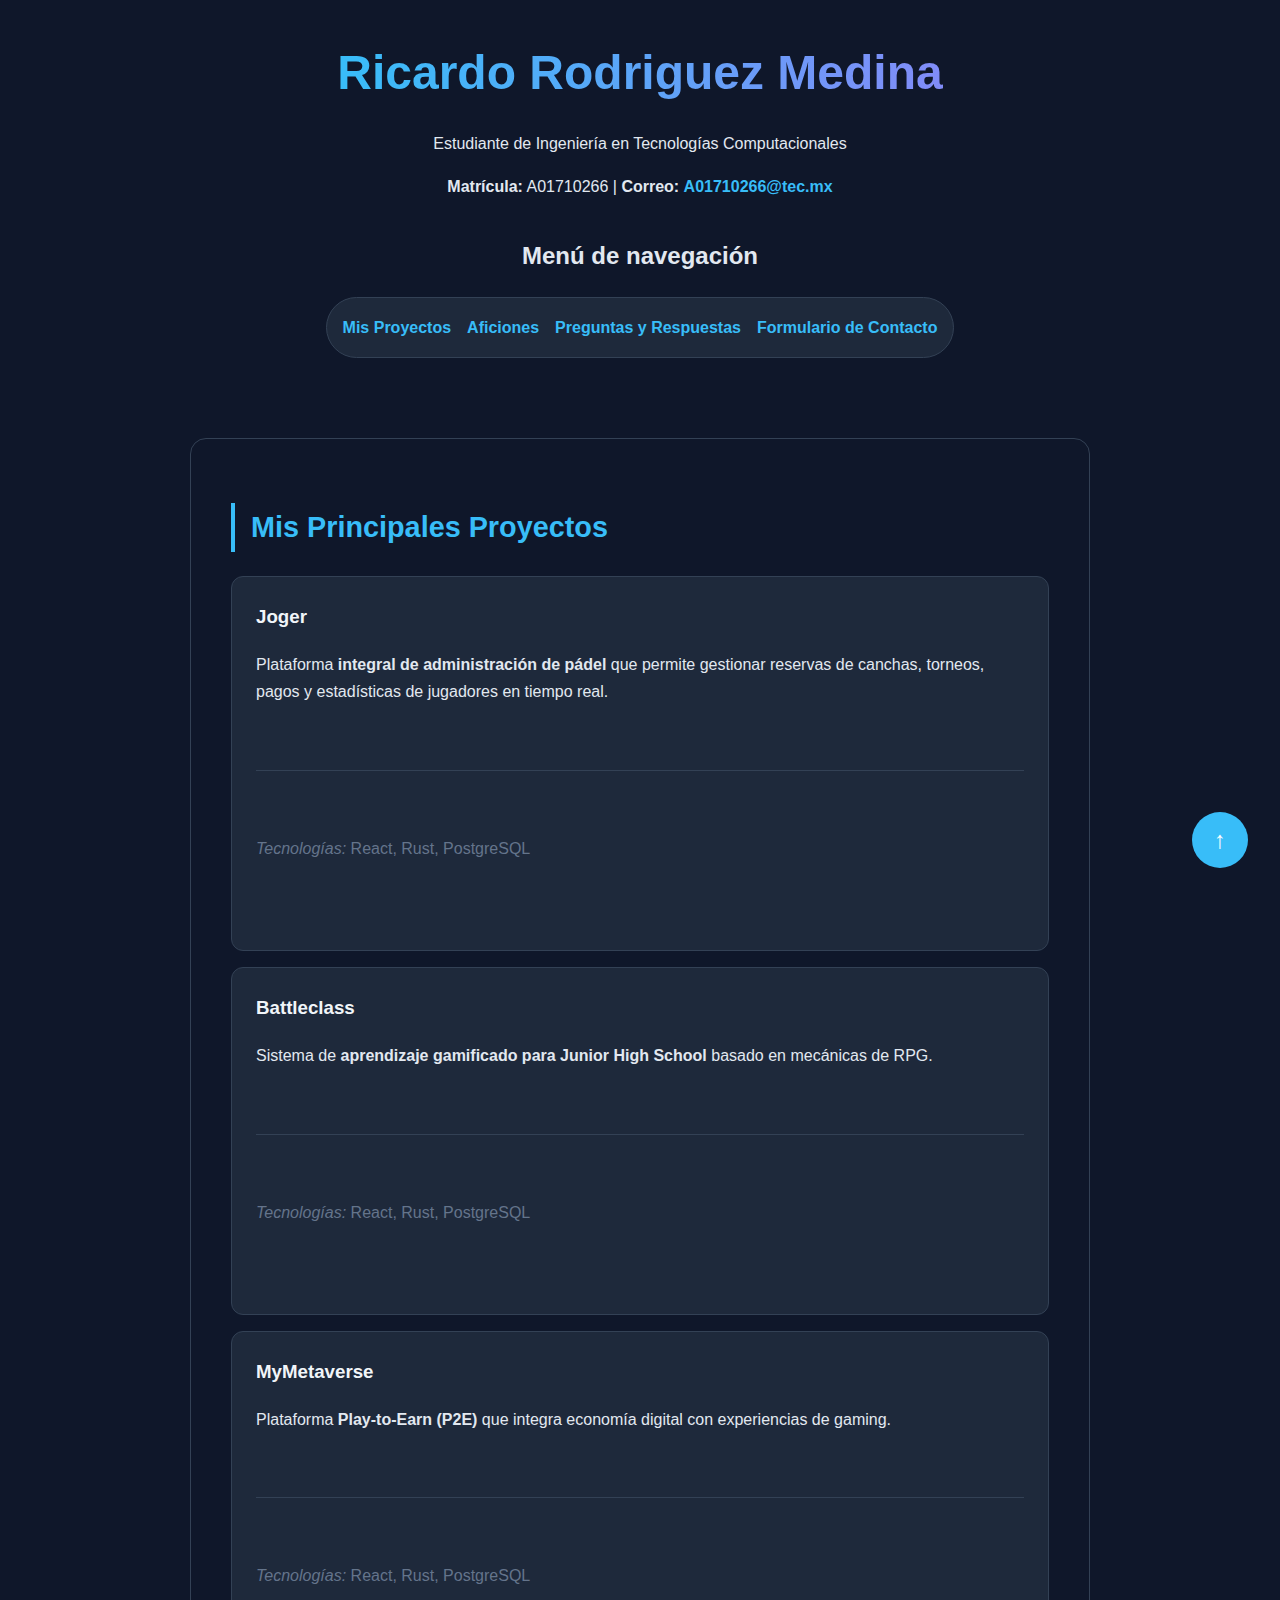
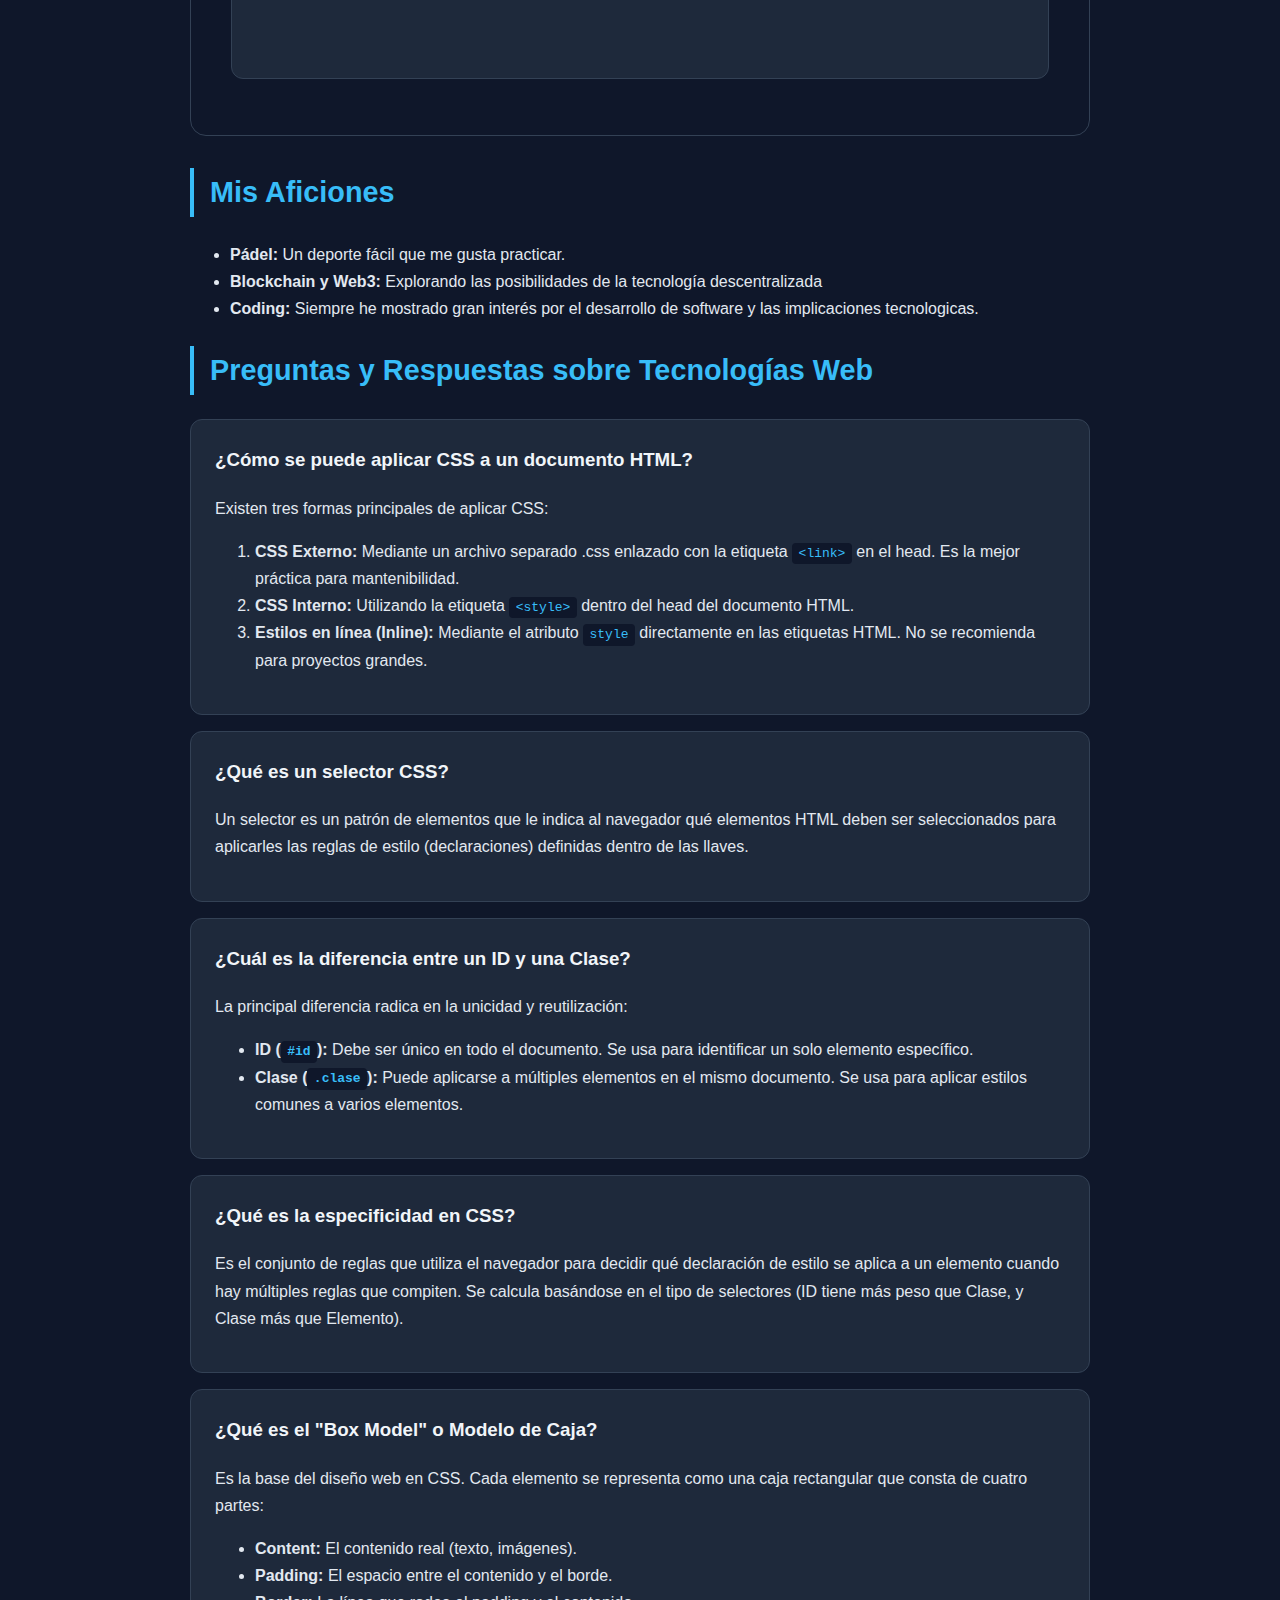
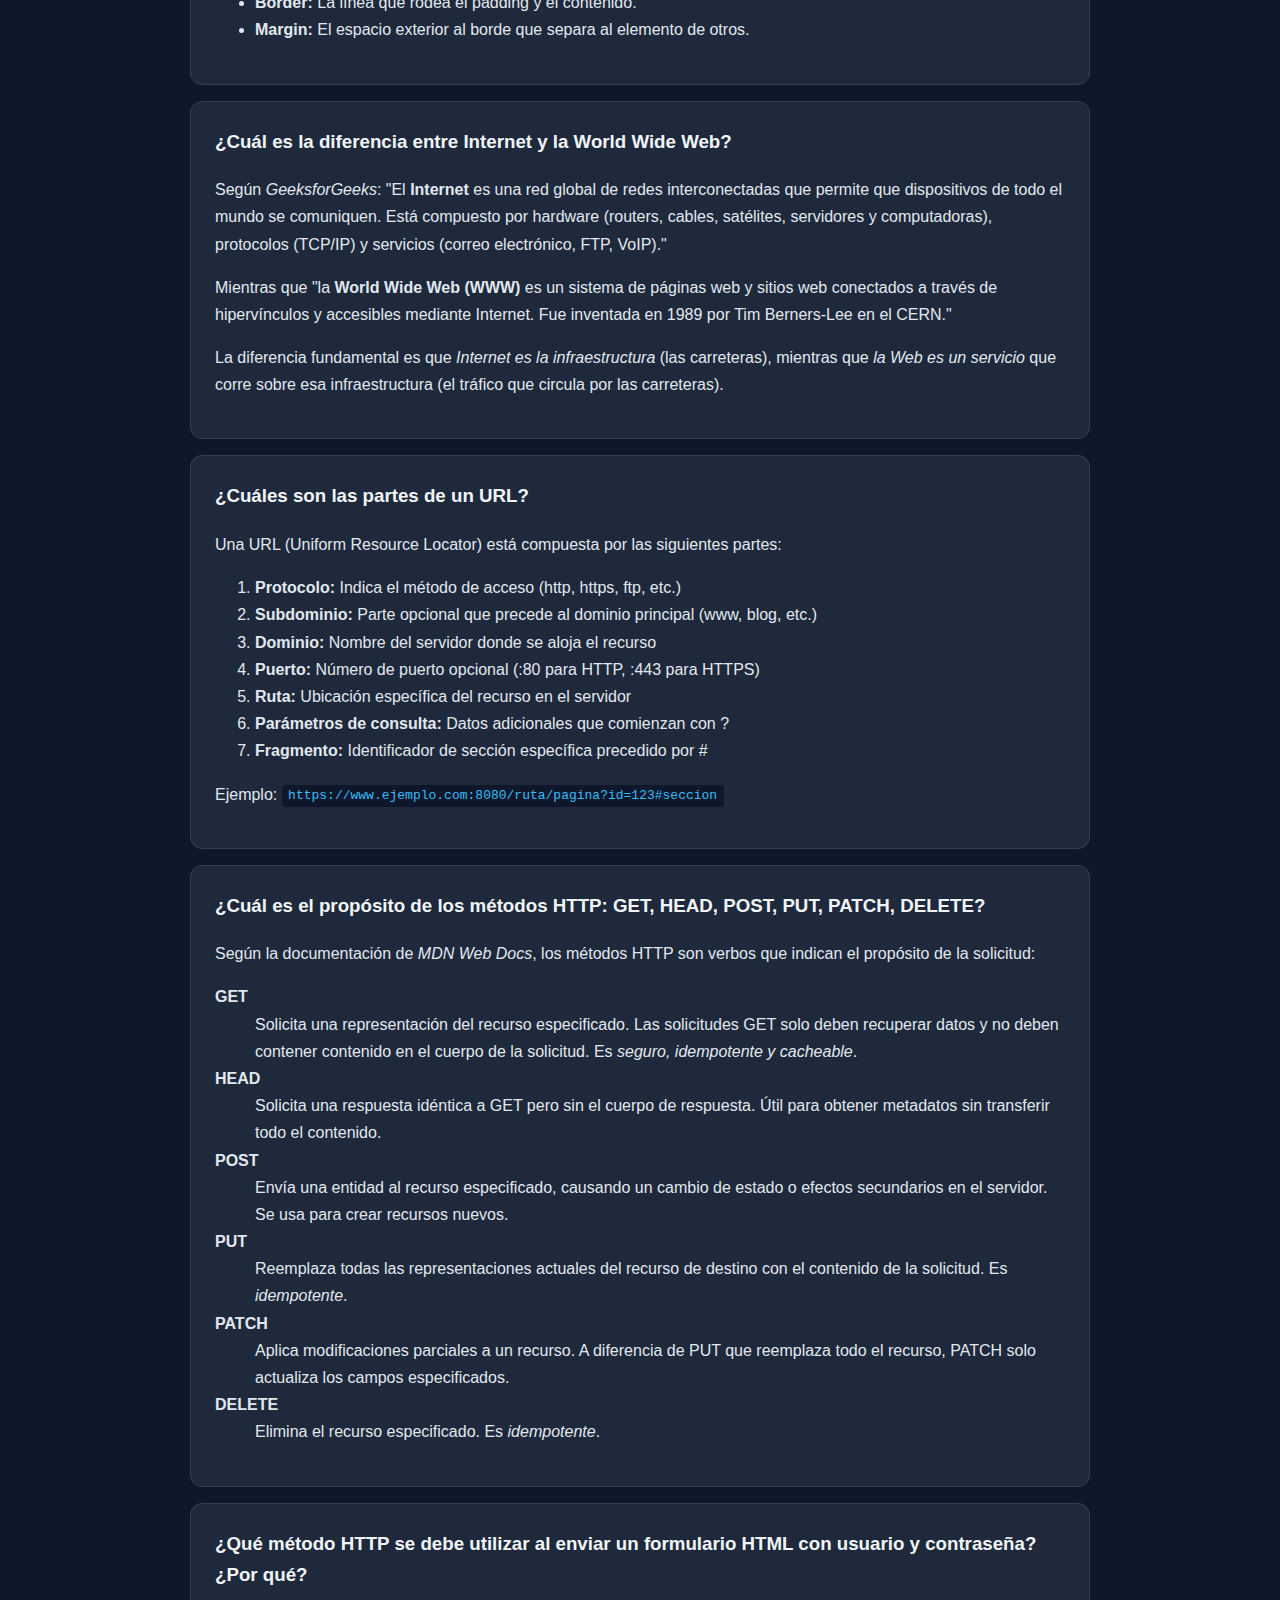
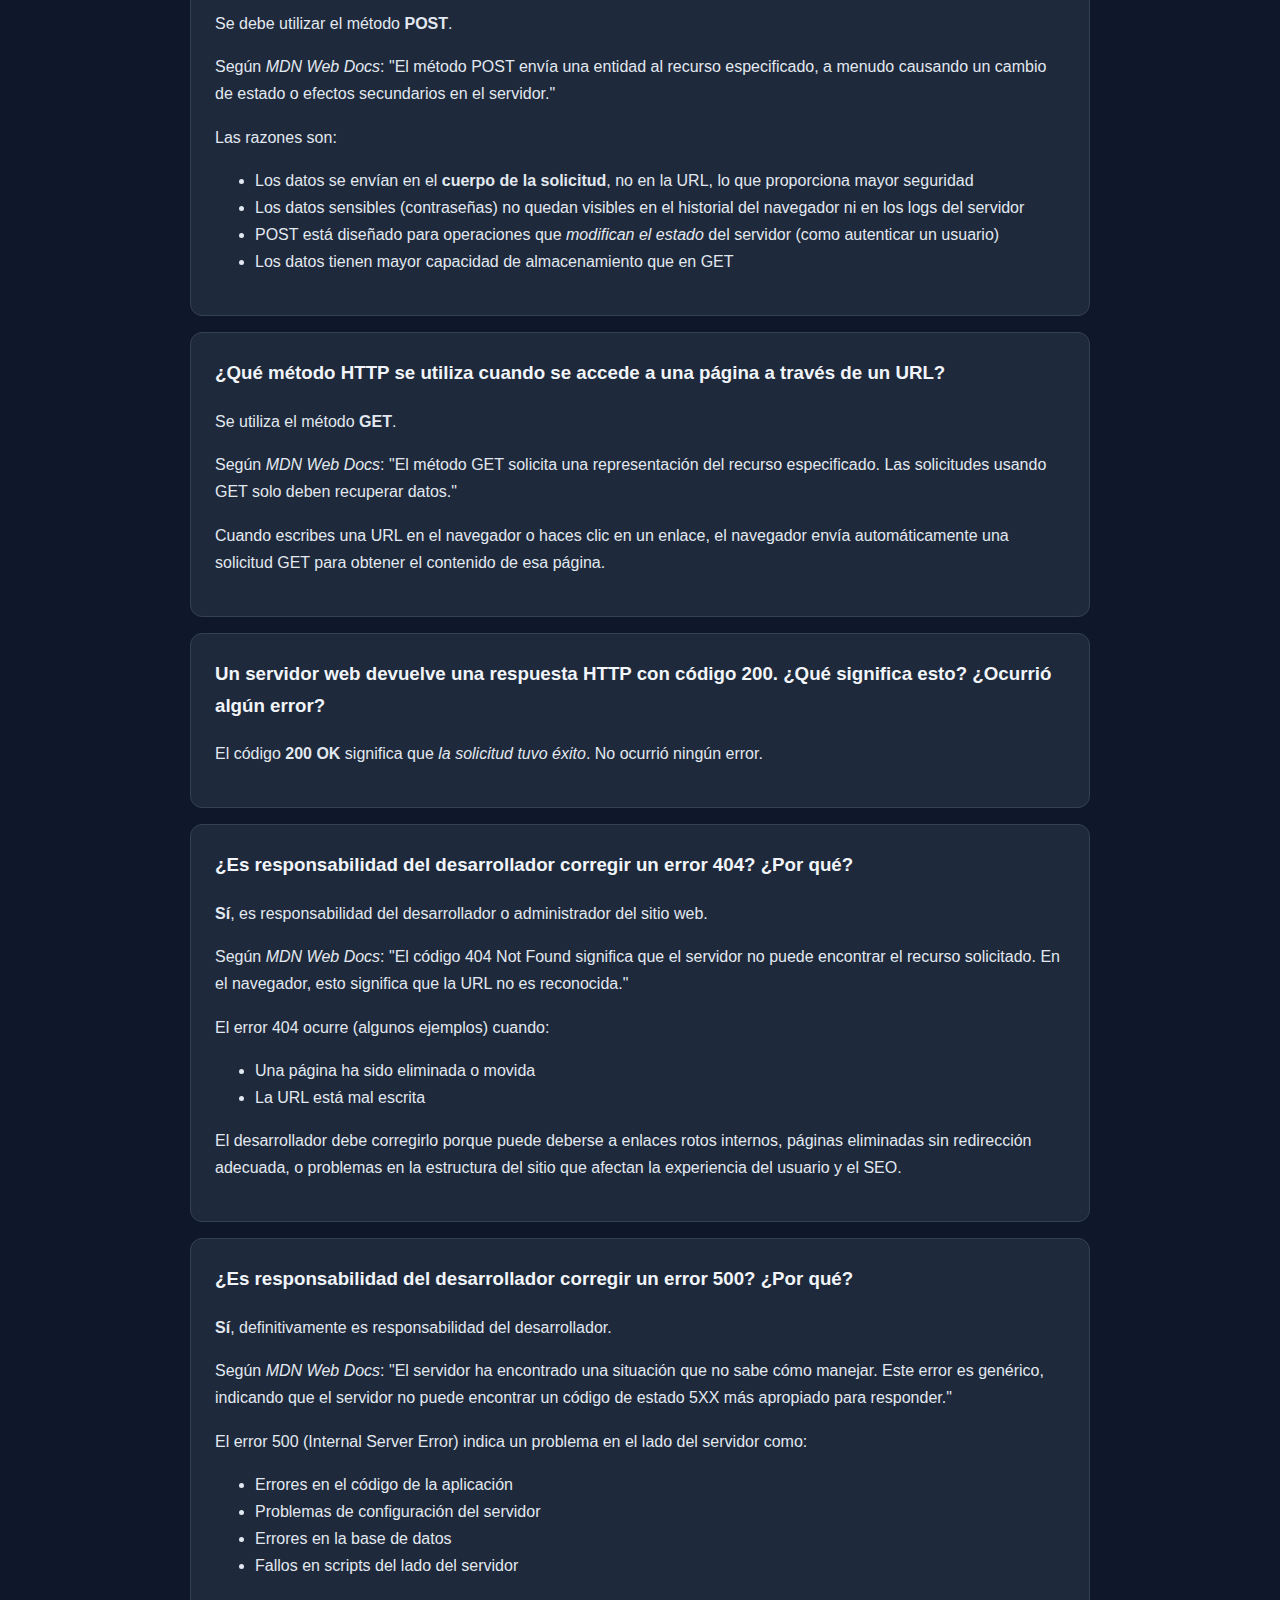
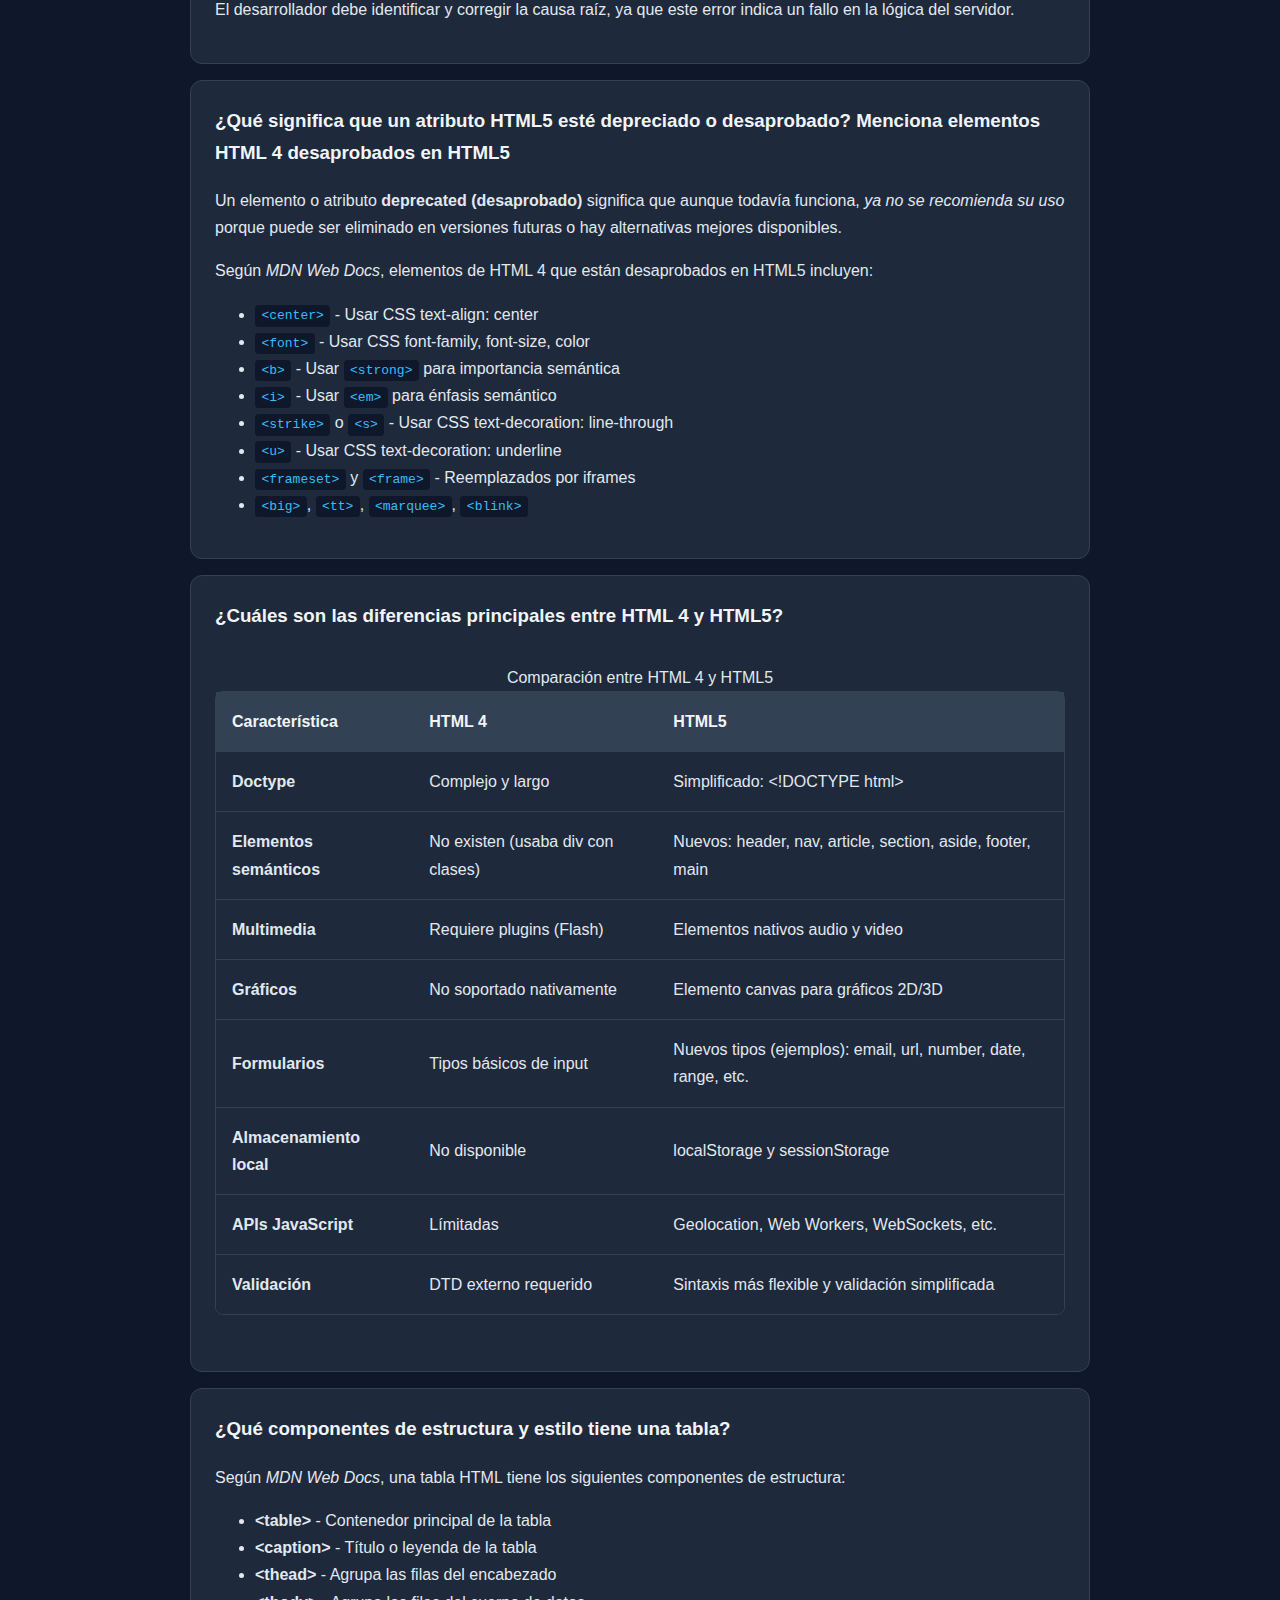
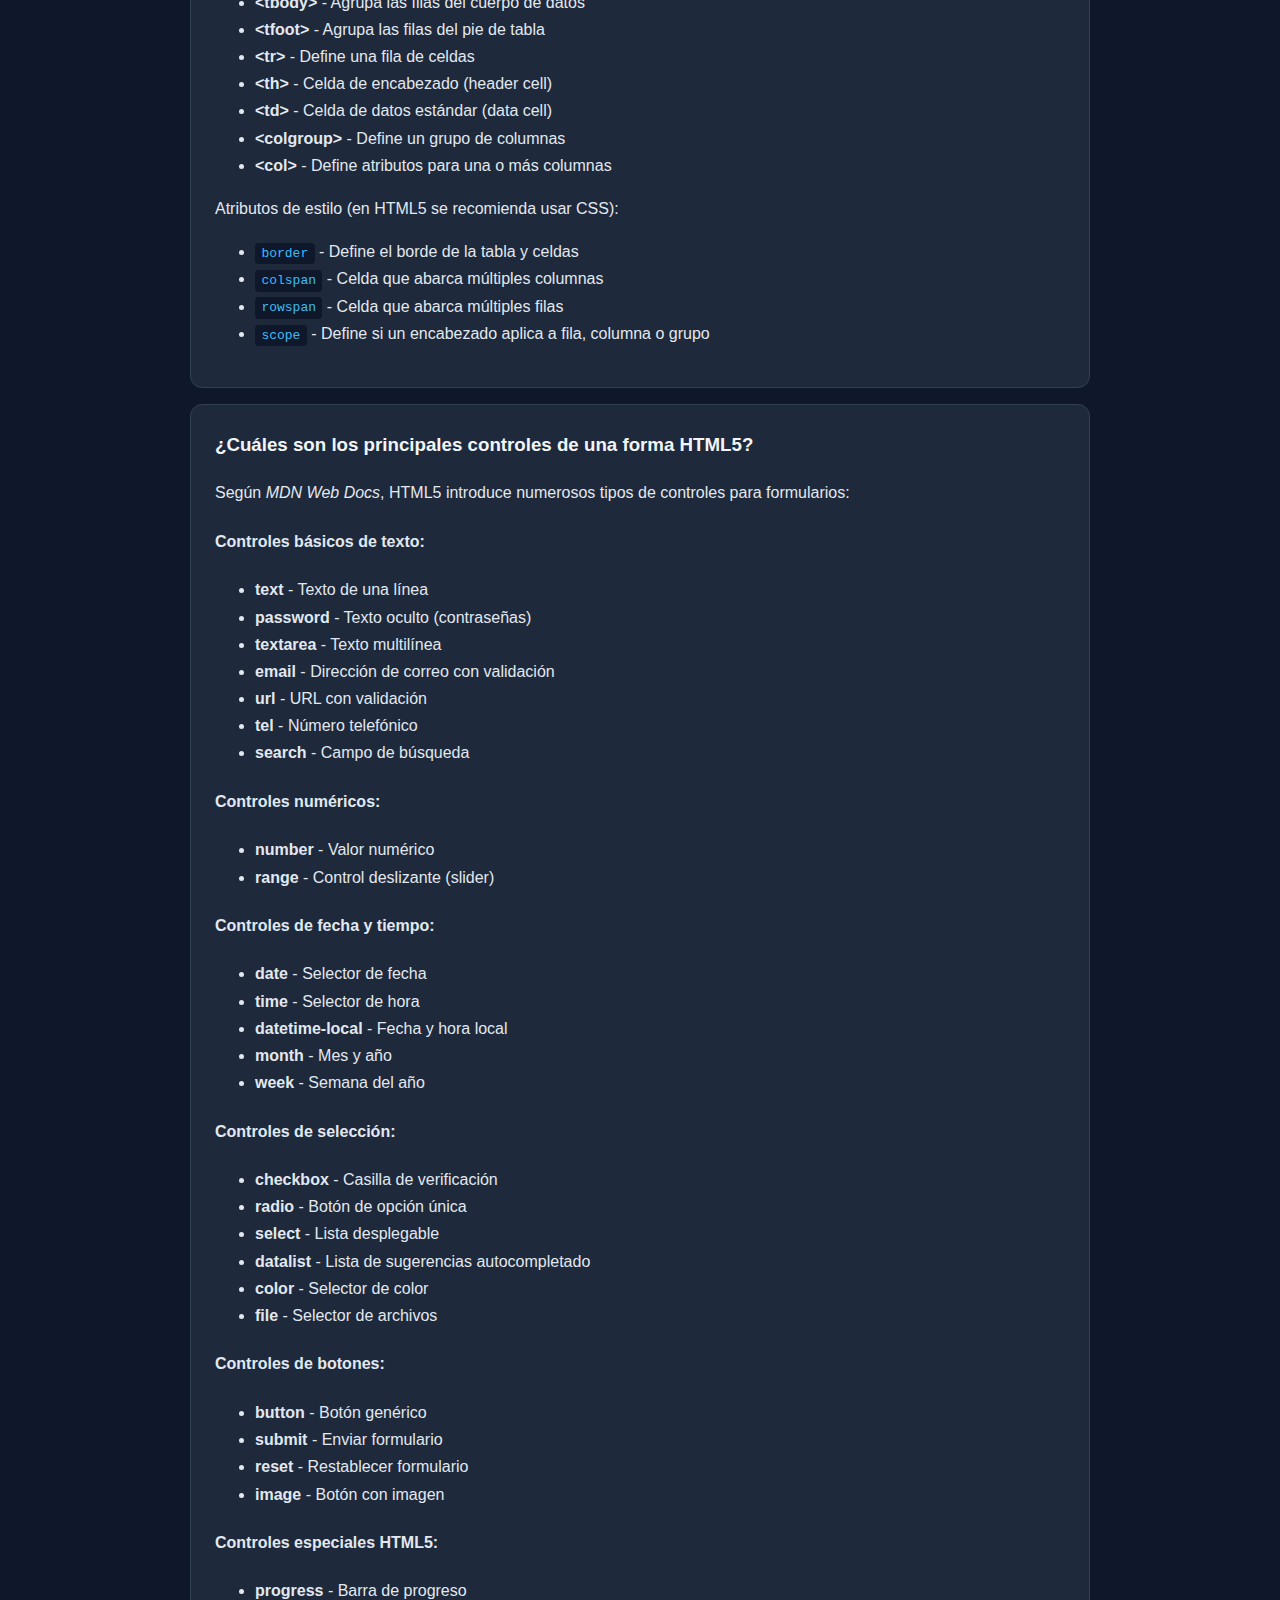
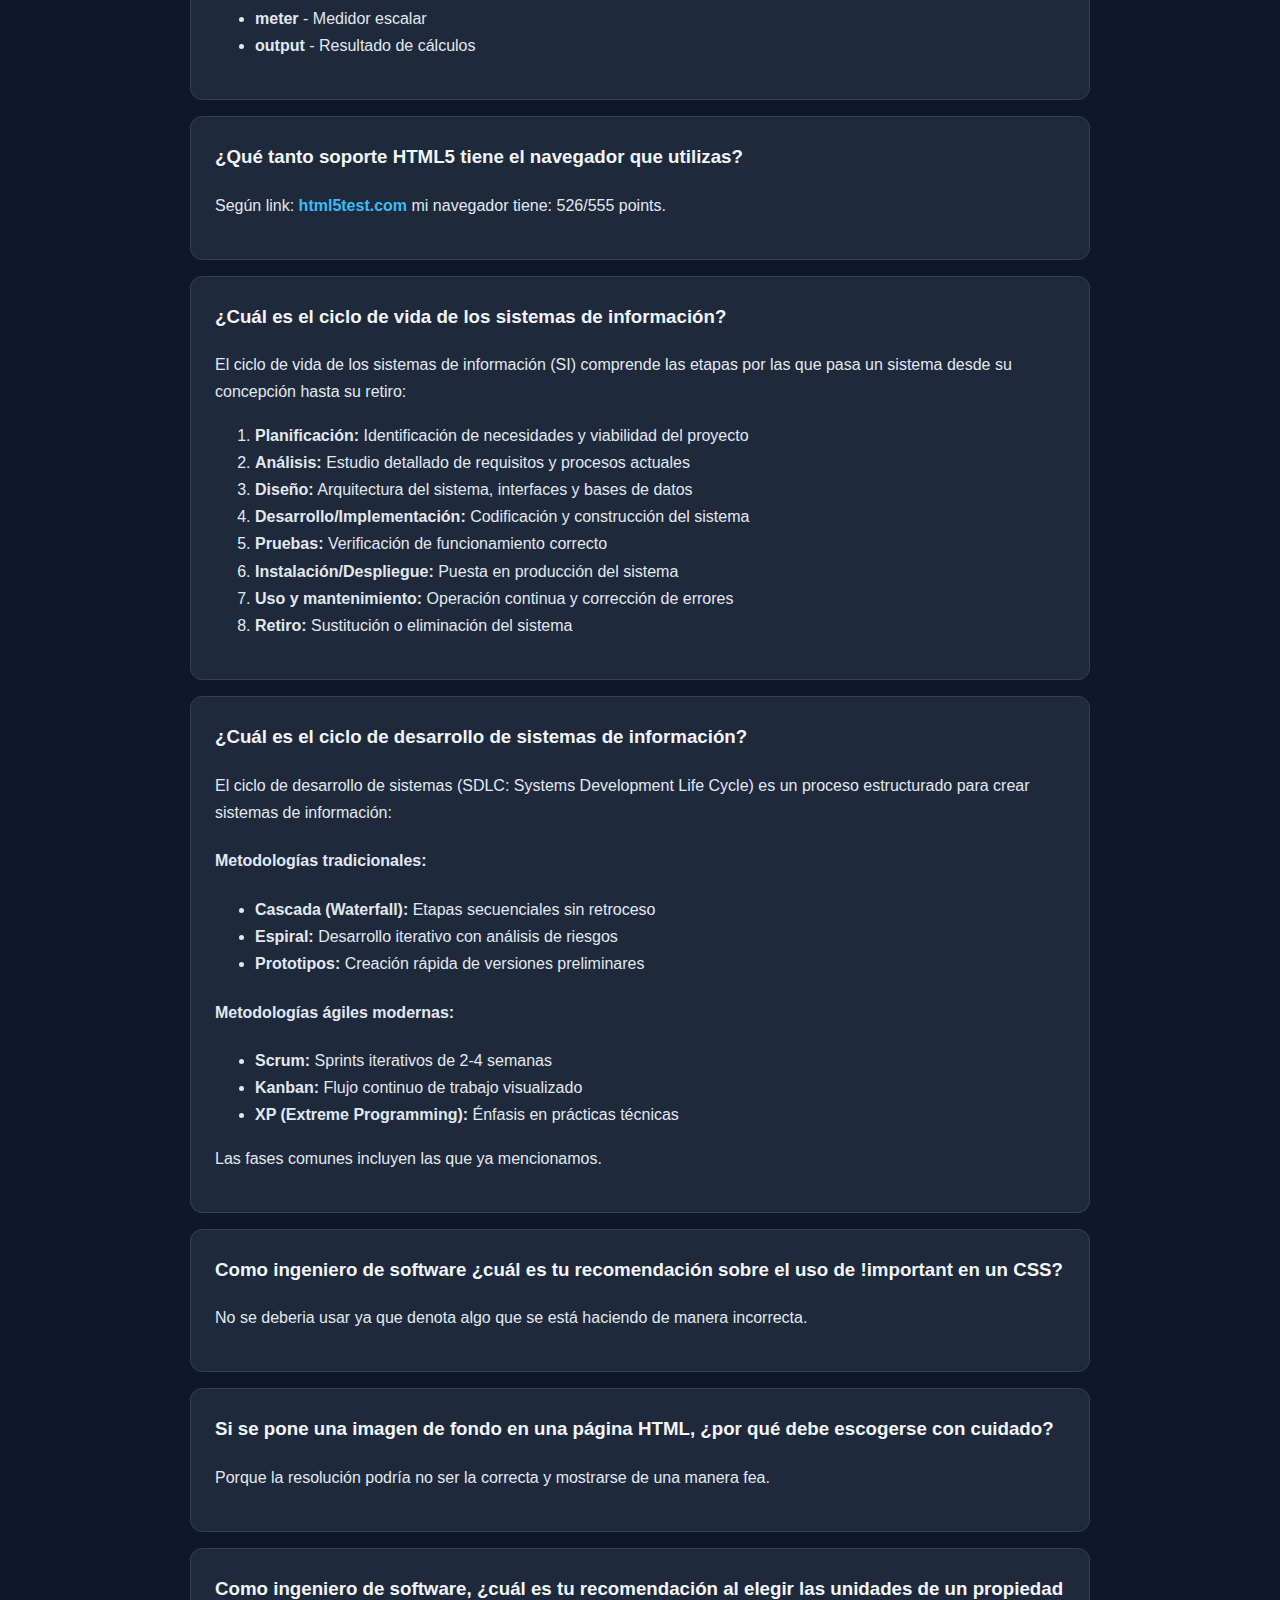
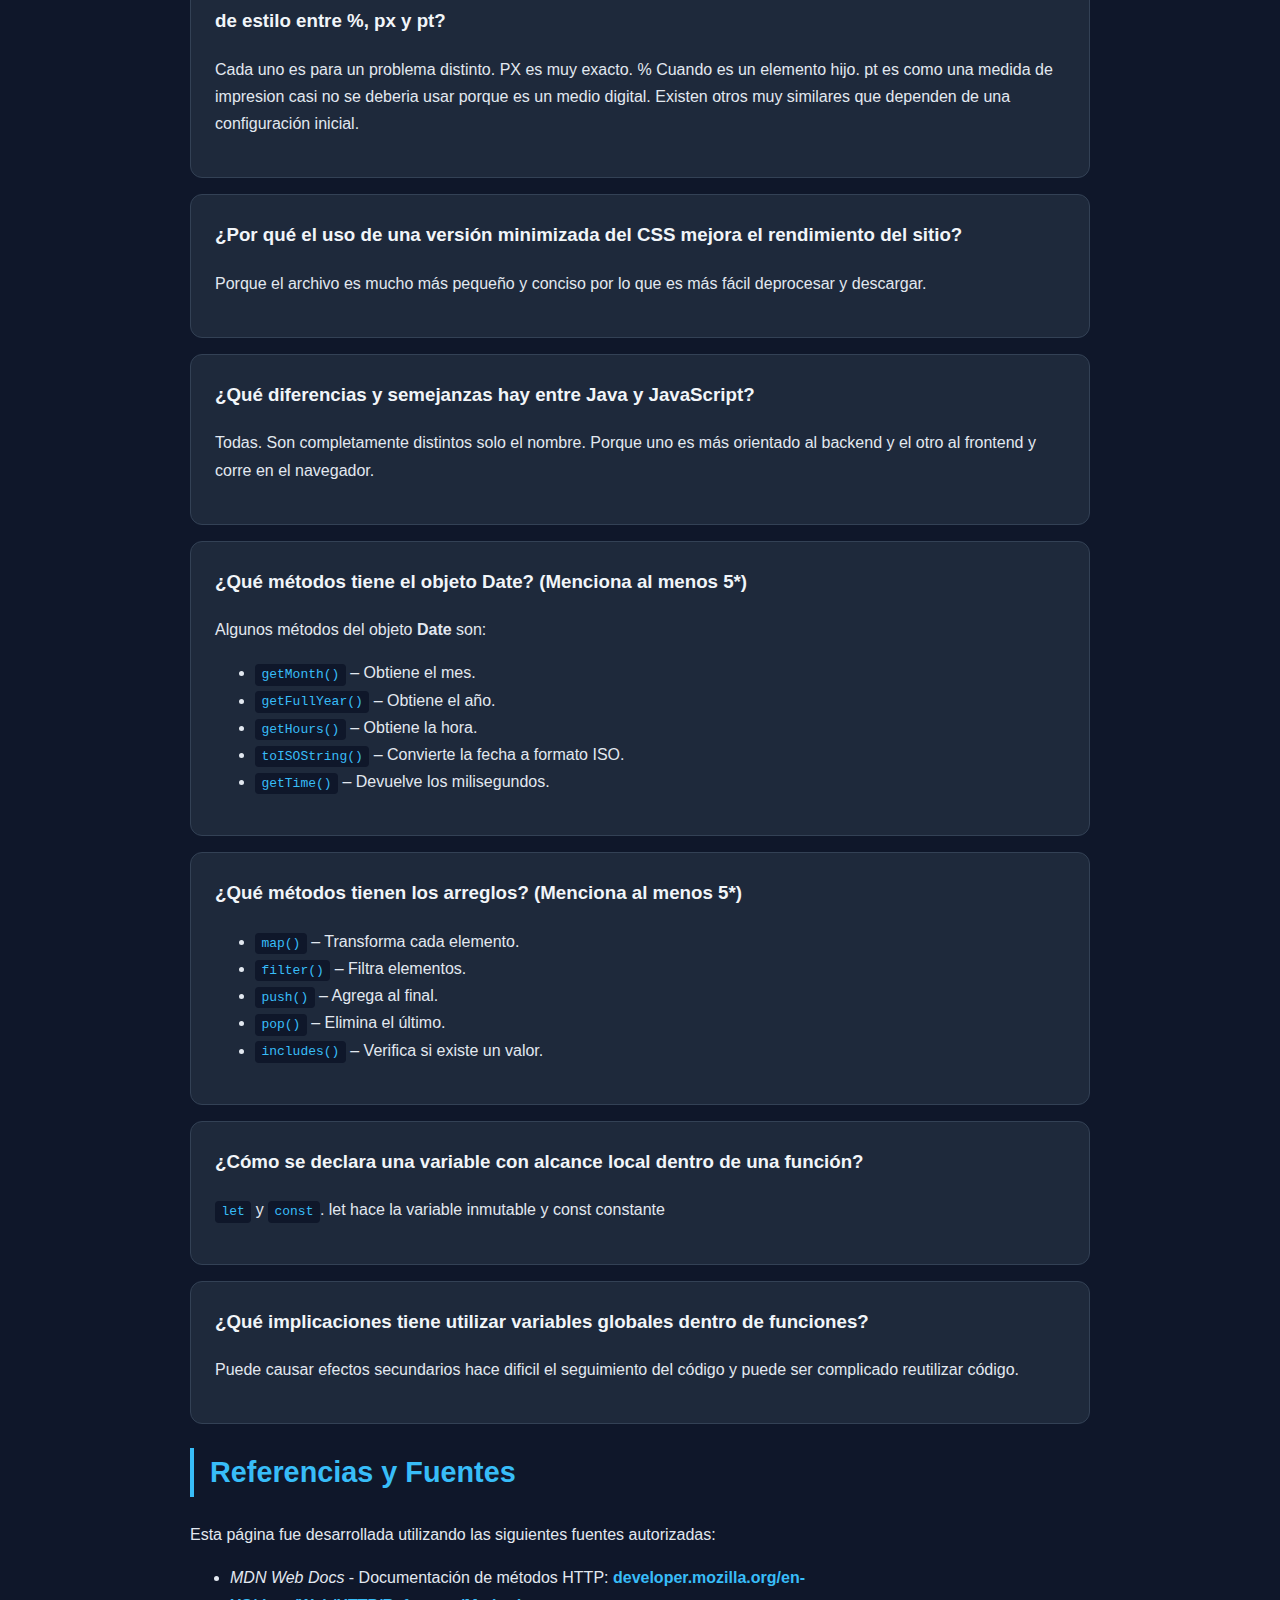
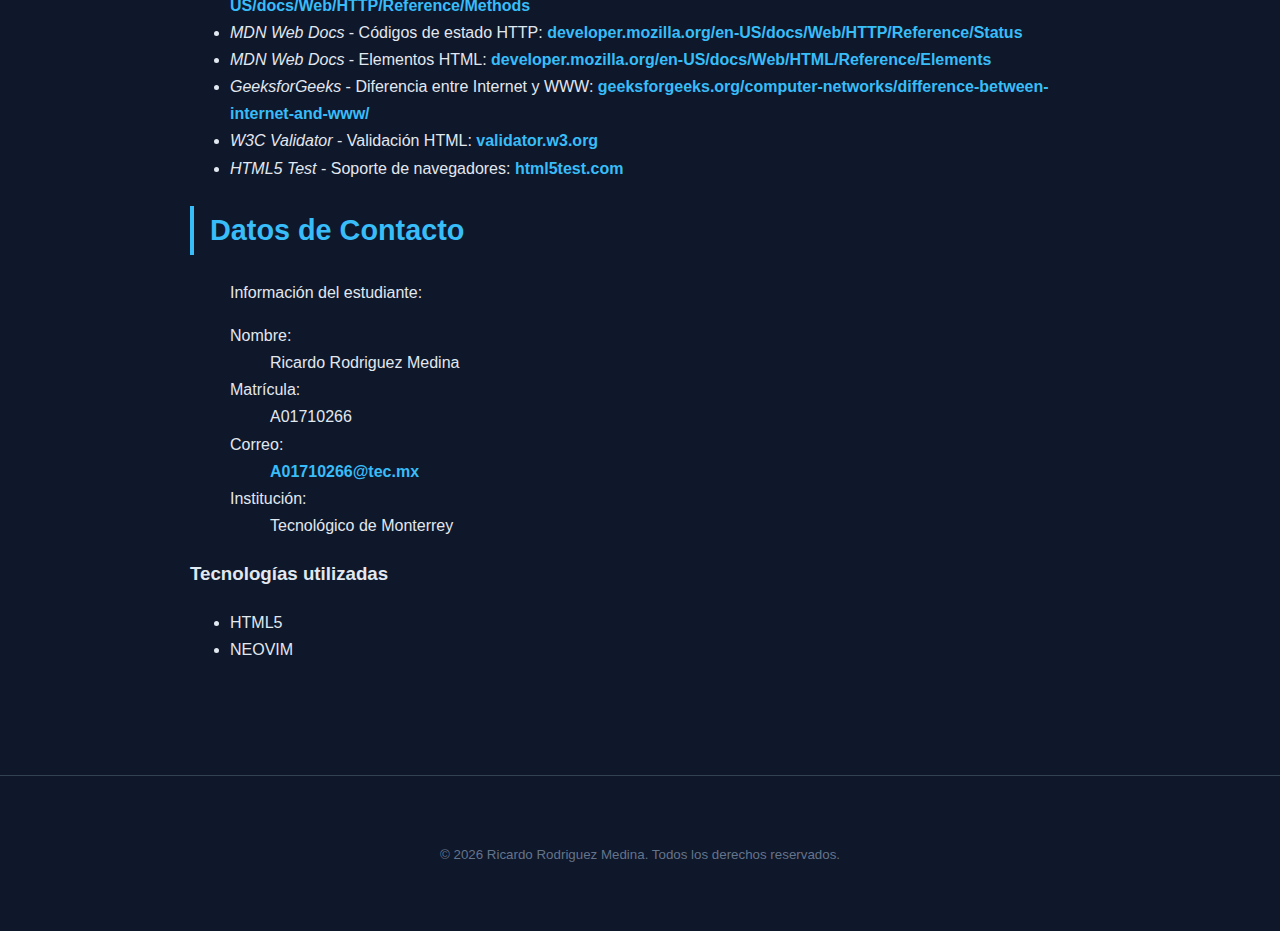
<file: lab1/index.html>
<!DOCTYPE html>
<html lang="es">

<head>
    <meta charset="UTF-8">
    <meta name="viewport" content="width=device-width, initial-scale=1.0">
    <meta name="description" content="Trabajos de Ricardo Rodriguez Medina">
    <meta name="author" content="Ricardo Rodriguez Medina">
    <title>Ricardo Rodriguez Medina</title>
    <link rel="stylesheet" href="styles.css">
</head>

<body id="top">
    <a href="#top" class="scroll-top">
        ↑
    </a>

    <header class="text-center">
        <div>
            <h1>Ricardo Rodriguez Medina</h1>
            <p>Estudiante de Ingeniería en Tecnologías Computacionales</p>
            <p><strong>Matrícula:</strong> A01710266 | <strong>Correo:</strong> <a
                    href="mailto:A01710266@tec.mx">A01710266@tec.mx</a></p>
        </div>
    </header>

    <nav>
        <h2 class="text-center">Menú de navegación</h2>
        <ul>
            <li><a href="#proyectos">Mis Proyectos</a></li>
            <li><a href="#aficiones">Aficiones</a></li>
            <li><a href="#preguntas">Preguntas y Respuestas</a></li>
            <li><a href="#contacto">Formulario de Contacto</a></li>
        </ul>
    </nav>

    <main>
        <section id="proyectos">
            <header>
                <h2>Mis Principales Proyectos</h2>
            </header>

            <article class="card">
                <header>
                    <h3>Joger</h3>
                </header>
                <p>Plataforma <strong>integral de administración de pádel</strong> que permite gestionar reservas de
                    canchas, torneos, pagos y estadísticas de jugadores en tiempo real.</p>
                <footer>
                    <p><em>Tecnologías:</em> React, Rust, PostgreSQL</p>
                </footer>
            </article>

            <article class="card">
                <header>
                    <h3>Battleclass</h3>
                </header>
                <p>Sistema de <strong>aprendizaje gamificado para Junior High School</strong> basado en mecánicas de
                    RPG.</p>
                <footer>
                    <p><em>Tecnologías:</em> React, Rust, PostgreSQL</p>
                </footer>
            </article>

            <article class="card">
                <header>
                    <h3>MyMetaverse</h3>
                </header>
                <p>Plataforma <strong>Play-to-Earn (P2E)</strong> que integra economía digital con experiencias de
                    gaming.</p>
                <footer>
                    <p><em>Tecnologías:</em> React, Rust, PostgreSQL</p>
                </footer>
            </article>
        </section>

        <section id="aficiones">
            <h2>Mis Aficiones</h2>
            <ul>
                <li><strong>Pádel:</strong> Un deporte fácil que me gusta practicar.</li>
                <li><strong>Blockchain y Web3:</strong> Explorando las posibilidades de la tecnología descentralizada
                </li>
                <li><strong>Coding:</strong> Siempre he mostrado gran interés por el desarrollo de software y las
                    implicaciones tecnologicas.</li>
            </ul>
        </section>

        <section id="preguntas">
            <h2>Preguntas y Respuestas sobre Tecnologías Web</h2>

            <article class="card">
                <h3>¿Cómo se puede aplicar CSS a un documento HTML?</h3>
                <p>Existen tres formas principales de aplicar CSS:</p>
                <ol>
                    <li><strong>CSS Externo:</strong> Mediante un archivo separado .css enlazado con la etiqueta
                        <code>&lt;link&gt;</code> en el head. Es la mejor práctica para mantenibilidad.
                    </li>
                    <li><strong>CSS Interno:</strong> Utilizando la etiqueta <code>&lt;style&gt;</code> dentro del head
                        del documento HTML.</li>
                    <li><strong>Estilos en línea (Inline):</strong> Mediante el atributo <code>style</code> directamente
                        en las etiquetas HTML. No se recomienda para proyectos grandes.</li>
                </ol>
            </article>

            <article class="card">
                <h3>¿Qué es un selector CSS?</h3>
                <p>Un selector es un patrón de elementos que le indica al navegador qué elementos HTML deben ser
                    seleccionados para aplicarles las reglas de estilo (declaraciones) definidas dentro de las llaves.
                </p>
            </article>

            <article class="card">
                <h3>¿Cuál es la diferencia entre un ID y una Clase?</h3>
                <p>La principal diferencia radica en la unicidad y reutilización:</p>
                <ul>
                    <li><strong>ID (<code>#id</code>):</strong> Debe ser único en todo el documento. Se usa para
                        identificar un solo elemento específico.</li>
                    <li><strong>Clase (<code>.clase</code>):</strong> Puede aplicarse a múltiples elementos en el mismo
                        documento. Se usa para aplicar estilos comunes a varios elementos.</li>
                </ul>
            </article>

            <article class="card">
                <h3>¿Qué es la especificidad en CSS?</h3>
                <p>Es el conjunto de reglas que utiliza el navegador para decidir qué declaración de estilo se aplica a
                    un elemento cuando hay múltiples reglas que compiten. Se calcula basándose en el tipo de selectores
                    (ID tiene más peso que Clase, y Clase más que Elemento).</p>
            </article>

            <article class="card">
                <h3>¿Qué es el "Box Model" o Modelo de Caja?</h3>
                <p>Es la base del diseño web en CSS. Cada elemento se representa como una caja rectangular que consta de
                    cuatro partes:</p>
                <ul>
                    <li><strong>Content:</strong> El contenido real (texto, imágenes).</li>
                    <li><strong>Padding:</strong> El espacio entre el contenido y el borde.</li>
                    <li><strong>Border:</strong> La línea que rodea el padding y el contenido.</li>
                    <li><strong>Margin:</strong> El espacio exterior al borde que separa al elemento de otros.</li>
                </ul>
            </article>

            <article class="card">
                <h3>¿Cuál es la diferencia entre Internet y la World Wide Web?</h3>
                <p>Según <cite>GeeksforGeeks</cite>: "El <strong>Internet</strong> es una red global de redes
                    interconectadas que permite que dispositivos de todo el mundo se comuniquen. Está compuesto por
                    hardware (routers, cables, satélites, servidores y computadoras), protocolos (TCP/IP) y servicios
                    (correo electrónico, FTP, VoIP)."</p>
                <p>Mientras que "la <strong>World Wide Web (WWW)</strong> es un sistema de páginas web y sitios web
                    conectados a través de hipervínculos y accesibles mediante Internet. Fue inventada en 1989 por Tim
                    Berners-Lee en el CERN."</p>
                <p>La diferencia fundamental es que <em>Internet es la infraestructura</em> (las carreteras), mientras
                    que <em>la Web es un servicio</em> que corre sobre esa infraestructura (el tráfico que circula por
                    las carreteras).</p>
            </article>

            <article class="card">
                <h3>¿Cuáles son las partes de un URL?</h3>
                <p>Una URL (Uniform Resource Locator) está compuesta por las siguientes partes:</p>
                <ol>
                    <li><strong>Protocolo:</strong> Indica el método de acceso (http, https, ftp, etc.)</li>
                    <li><strong>Subdominio:</strong> Parte opcional que precede al dominio principal (www, blog, etc.)
                    </li>
                    <li><strong>Dominio:</strong> Nombre del servidor donde se aloja el recurso</li>
                    <li><strong>Puerto:</strong> Número de puerto opcional (:80 para HTTP, :443 para HTTPS)</li>
                    <li><strong>Ruta:</strong> Ubicación específica del recurso en el servidor</li>
                    <li><strong>Parámetros de consulta:</strong> Datos adicionales que comienzan con ?</li>
                    <li><strong>Fragmento:</strong> Identificador de sección específica precedido por #</li>
                </ol>
                <p>Ejemplo: <code>https://www.ejemplo.com:8080/ruta/pagina?id=123#seccion</code></p>
            </article>

            <article class="card">
                <h3>¿Cuál es el propósito de los métodos HTTP: GET, HEAD, POST, PUT, PATCH, DELETE?</h3>
                <p>Según la documentación de <cite>MDN Web Docs</cite>, los métodos HTTP son verbos que indican el
                    propósito de la solicitud:</p>
                <dl>
                    <dt><strong>GET</strong></dt>
                    <dd>Solicita una representación del recurso especificado. Las solicitudes GET solo deben recuperar
                        datos y no deben contener contenido en el cuerpo de la solicitud. Es <em>seguro, idempotente y
                            cacheable</em>.</dd>

                    <dt><strong>HEAD</strong></dt>
                    <dd>Solicita una respuesta idéntica a GET pero sin el cuerpo de respuesta. Útil para obtener
                        metadatos sin transferir todo el contenido.</dd>

                    <dt><strong>POST</strong></dt>
                    <dd>Envía una entidad al recurso especificado, causando un cambio de estado o efectos secundarios en
                        el servidor. Se usa para crear recursos nuevos.</dd>

                    <dt><strong>PUT</strong></dt>
                    <dd>Reemplaza todas las representaciones actuales del recurso de destino con el contenido de la
                        solicitud. Es <em>idempotente</em>.</dd>

                    <dt><strong>PATCH</strong></dt>
                    <dd>Aplica modificaciones parciales a un recurso. A diferencia de PUT que reemplaza todo el recurso,
                        PATCH solo actualiza los campos especificados.</dd>

                    <dt><strong>DELETE</strong></dt>
                    <dd>Elimina el recurso especificado. Es <em>idempotente</em>.</dd>
                </dl>
            </article>

            <article class="card">
                <h3>¿Qué método HTTP se debe utilizar al enviar un formulario HTML con usuario y contraseña? ¿Por qué?
                </h3>
                <p>Se debe utilizar el método <strong>POST</strong>.</p>
                <p>Según <cite>MDN Web Docs</cite>: "El método POST envía una entidad al recurso especificado, a menudo
                    causando un cambio de estado o efectos secundarios en el servidor."</p>
                <p>Las razones son:</p>
                <ul>
                    <li>Los datos se envían en el <strong>cuerpo de la solicitud</strong>, no en la URL, lo que
                        proporciona mayor seguridad</li>
                    <li>Los datos sensibles (contraseñas) no quedan visibles en el historial del navegador ni en los
                        logs del servidor</li>
                    <li>POST está diseñado para operaciones que <em>modifican el estado</em> del servidor (como
                        autenticar un usuario)</li>
                    <li>Los datos tienen mayor capacidad de almacenamiento que en GET</li>
                </ul>
            </article>

            <article class="card">
                <h3>¿Qué método HTTP se utiliza cuando se accede a una página a través de un URL?</h3>
                <p>Se utiliza el método <strong>GET</strong>.</p>
                <p>Según <cite>MDN Web Docs</cite>: "El método GET solicita una representación del recurso especificado.
                    Las solicitudes usando GET solo deben recuperar datos."</p>
                <p>Cuando escribes una URL en el navegador o haces clic en un enlace, el navegador envía automáticamente
                    una solicitud GET para obtener el contenido de esa página.</p>
            </article>

            <article class="card">
                <h3>Un servidor web devuelve una respuesta HTTP con código 200. ¿Qué significa esto? ¿Ocurrió algún
                    error?</h3>
                <p>El código <strong>200 OK</strong> significa que <em>la solicitud tuvo éxito</em>. No ocurrió ningún
                    error.</p>
            </article>

            <article class="card">
                <h3>¿Es responsabilidad del desarrollador corregir un error 404? ¿Por qué?</h3>
                <p><strong>Sí</strong>, es responsabilidad del desarrollador o administrador del sitio web.</p>
                <p>Según <cite>MDN Web Docs</cite>: "El código 404 Not Found significa que el servidor no puede
                    encontrar el recurso solicitado. En el navegador, esto significa que la URL no es reconocida."</p>
                <p>El error 404 ocurre (algunos ejemplos) cuando:</p>
                <ul>
                    <li>Una página ha sido eliminada o movida</li>
                    <li>La URL está mal escrita</li>
                </ul>
                <p>El desarrollador debe corregirlo porque puede deberse a enlaces rotos internos, páginas eliminadas
                    sin redirección adecuada, o problemas en la estructura del sitio que afectan la experiencia del
                    usuario y el SEO.</p>
            </article>

            <article class="card">
                <h3>¿Es responsabilidad del desarrollador corregir un error 500? ¿Por qué?</h3>
                <p><strong>Sí</strong>, definitivamente es responsabilidad del desarrollador.</p>
                <p>Según <cite>MDN Web Docs</cite>: "El servidor ha encontrado una situación que no sabe cómo manejar.
                    Este error es genérico, indicando que el servidor no puede encontrar un código de estado 5XX más
                    apropiado para responder."</p>
                <p>El error 500 (Internal Server Error) indica un problema en el lado del servidor como:</p>
                <ul>
                    <li>Errores en el código de la aplicación</li>
                    <li>Problemas de configuración del servidor</li>
                    <li>Errores en la base de datos</li>
                    <li>Fallos en scripts del lado del servidor</li>
                </ul>
                <p>El desarrollador debe identificar y corregir la causa raíz, ya que este error indica un fallo en la
                    lógica del servidor.</p>
            </article>

            <article class="card">
                <h3>¿Qué significa que un atributo HTML5 esté depreciado o desaprobado? Menciona elementos HTML 4
                    desaprobados en HTML5</h3>
                <p>Un elemento o atributo <strong>deprecated (desaprobado)</strong> significa que aunque todavía
                    funciona, <em>ya no se recomienda su uso</em> porque puede ser eliminado en versiones futuras o hay
                    alternativas mejores disponibles.</p>
                <p>Según <cite>MDN Web Docs</cite>, elementos de HTML 4 que están desaprobados en HTML5 incluyen:</p>
                <ul>
                    <li><code>&lt;center&gt;</code> - Usar CSS text-align: center</li>
                    <li><code>&lt;font&gt;</code> - Usar CSS font-family, font-size, color</li>
                    <li><code>&lt;b&gt;</code> - Usar <code>&lt;strong&gt;</code> para importancia semántica</li>
                    <li><code>&lt;i&gt;</code> - Usar <code>&lt;em&gt;</code> para énfasis semántico</li>
                    <li><code>&lt;strike&gt;</code> o <code>&lt;s&gt;</code> - Usar CSS text-decoration: line-through
                    </li>
                    <li><code>&lt;u&gt;</code> - Usar CSS text-decoration: underline</li>
                    <li><code>&lt;frameset&gt;</code> y <code>&lt;frame&gt;</code> - Reemplazados por iframes</li>
                    <li><code>&lt;big&gt;</code>, <code>&lt;tt&gt;</code>, <code>&lt;marquee&gt;</code>,
                        <code>&lt;blink&gt;</code>
                    </li>
                </ul>
            </article>

            <article class="card">
                <h3>¿Cuáles son las diferencias principales entre HTML 4 y HTML5?</h3>
                <table>
                    <caption>Comparación entre HTML 4 y HTML5</caption>
                    <thead>
                        <tr>
                            <th>Característica</th>
                            <th>HTML 4</th>
                            <th>HTML5</th>
                        </tr>
                    </thead>
                    <tbody>
                        <tr>
                            <td><strong>Doctype</strong></td>
                            <td>Complejo y largo</td>
                            <td>Simplificado: &lt;!DOCTYPE html&gt;</td>
                        </tr>
                        <tr>
                            <td><strong>Elementos semánticos</strong></td>
                            <td>No existen (usaba div con clases)</td>
                            <td>Nuevos: header, nav, article, section, aside, footer, main</td>
                        </tr>
                        <tr>
                            <td><strong>Multimedia</strong></td>
                            <td>Requiere plugins (Flash)</td>
                            <td>Elementos nativos audio y video</td>
                        </tr>
                        <tr>
                            <td><strong>Gráficos</strong></td>
                            <td>No soportado nativamente</td>
                            <td>Elemento canvas para gráficos 2D/3D</td>
                        </tr>
                        <tr>
                            <td><strong>Formularios</strong></td>
                            <td>Tipos básicos de input</td>
                            <td>Nuevos tipos (ejemplos): email, url, number, date, range, etc.</td>
                        </tr>
                        <tr>
                            <td><strong>Almacenamiento local</strong></td>
                            <td>No disponible</td>
                            <td>localStorage y sessionStorage</td>
                        </tr>
                        <tr>
                            <td><strong>APIs JavaScript</strong></td>
                            <td>Límitadas</td>
                            <td>Geolocation, Web Workers, WebSockets, etc.</td>
                        </tr>
                        <tr>
                            <td><strong>Validación</strong></td>
                            <td>DTD externo requerido</td>
                            <td>Sintaxis más flexible y validación simplificada</td>
                        </tr>
                    </tbody>
                </table>
            </article>

            <article class="card">
                <h3>¿Qué componentes de estructura y estilo tiene una tabla?</h3>
                <p>Según <cite>MDN Web Docs</cite>, una tabla HTML tiene los siguientes componentes de estructura:</p>
                <ul>
                    <li><strong>&lt;table&gt;</strong> - Contenedor principal de la tabla</li>
                    <li><strong>&lt;caption&gt;</strong> - Título o leyenda de la tabla</li>
                    <li><strong>&lt;thead&gt;</strong> - Agrupa las filas del encabezado</li>
                    <li><strong>&lt;tbody&gt;</strong> - Agrupa las filas del cuerpo de datos</li>
                    <li><strong>&lt;tfoot&gt;</strong> - Agrupa las filas del pie de tabla</li>
                    <li><strong>&lt;tr&gt;</strong> - Define una fila de celdas</li>
                    <li><strong>&lt;th&gt;</strong> - Celda de encabezado (header cell)</li>
                    <li><strong>&lt;td&gt;</strong> - Celda de datos estándar (data cell)</li>
                    <li><strong>&lt;colgroup&gt;</strong> - Define un grupo de columnas</li>
                    <li><strong>&lt;col&gt;</strong> - Define atributos para una o más columnas</li>
                </ul>
                <p>Atributos de estilo (en HTML5 se recomienda usar CSS):</p>
                <ul>
                    <li><code>border</code> - Define el borde de la tabla y celdas</li>
                    <li><code>colspan</code> - Celda que abarca múltiples columnas</li>
                    <li><code>rowspan</code> - Celda que abarca múltiples filas</li>
                    <li><code>scope</code> - Define si un encabezado aplica a fila, columna o grupo</li>
                </ul>
            </article>

            <article class="card">
                <h3>¿Cuáles son los principales controles de una forma HTML5?</h3>
                <p>Según <cite>MDN Web Docs</cite>, HTML5 introduce numerosos tipos de controles para formularios:</p>

                <h4>Controles básicos de texto:</h4>
                <ul>
                    <li><strong>text</strong> - Texto de una línea</li>
                    <li><strong>password</strong> - Texto oculto (contraseñas)</li>
                    <li><strong>textarea</strong> - Texto multilínea</li>
                    <li><strong>email</strong> - Dirección de correo con validación</li>
                    <li><strong>url</strong> - URL con validación</li>
                    <li><strong>tel</strong> - Número telefónico</li>
                    <li><strong>search</strong> - Campo de búsqueda</li>
                </ul>

                <h4>Controles numéricos:</h4>
                <ul>
                    <li><strong>number</strong> - Valor numérico</li>
                    <li><strong>range</strong> - Control deslizante (slider)</li>
                </ul>

                <h4>Controles de fecha y tiempo:</h4>
                <ul>
                    <li><strong>date</strong> - Selector de fecha</li>
                    <li><strong>time</strong> - Selector de hora</li>
                    <li><strong>datetime-local</strong> - Fecha y hora local</li>
                    <li><strong>month</strong> - Mes y año</li>
                    <li><strong>week</strong> - Semana del año</li>
                </ul>

                <h4>Controles de selección:</h4>
                <ul>
                    <li><strong>checkbox</strong> - Casilla de verificación</li>
                    <li><strong>radio</strong> - Botón de opción única</li>
                    <li><strong>select</strong> - Lista desplegable</li>
                    <li><strong>datalist</strong> - Lista de sugerencias autocompletado</li>
                    <li><strong>color</strong> - Selector de color</li>
                    <li><strong>file</strong> - Selector de archivos</li>
                </ul>

                <h4>Controles de botones:</h4>
                <ul>
                    <li><strong>button</strong> - Botón genérico</li>
                    <li><strong>submit</strong> - Enviar formulario</li>
                    <li><strong>reset</strong> - Restablecer formulario</li>
                    <li><strong>image</strong> - Botón con imagen</li>
                </ul>

                <h4>Controles especiales HTML5:</h4>
                <ul>
                    <li><strong>progress</strong> - Barra de progreso</li>
                    <li><strong>meter</strong> - Medidor escalar</li>
                    <li><strong>output</strong> - Resultado de cálculos</li>
                </ul>
            </article>

            <article class="card">
                <h3>¿Qué tanto soporte HTML5 tiene el navegador que utilizas?</h3>
                <p>Según link: <a href="https://html5test.com" target="_blank">html5test.com</a> mi navegador tiene:
                    526/555 points.</p>
            </article>

            <article class="card">
                <h3>¿Cuál es el ciclo de vida de los sistemas de información?</h3>
                <p>El ciclo de vida de los sistemas de información (SI) comprende las etapas por las que pasa un sistema
                    desde su concepción hasta su retiro:</p>
                <ol>
                    <li><strong>Planificación:</strong> Identificación de necesidades y viabilidad del proyecto</li>
                    <li><strong>Análisis:</strong> Estudio detallado de requisitos y procesos actuales</li>
                    <li><strong>Diseño:</strong> Arquitectura del sistema, interfaces y bases de datos</li>
                    <li><strong>Desarrollo/Implementación:</strong> Codificación y construcción del sistema</li>
                    <li><strong>Pruebas:</strong> Verificación de funcionamiento correcto</li>
                    <li><strong>Instalación/Despliegue:</strong> Puesta en producción del sistema</li>
                    <li><strong>Uso y mantenimiento:</strong> Operación continua y corrección de errores</li>
                    <li><strong>Retiro:</strong> Sustitución o eliminación del sistema</li>
                </ol>
            </article>

            <article class="card">
                <h3>¿Cuál es el ciclo de desarrollo de sistemas de información?</h3>
                <p>El ciclo de desarrollo de sistemas (SDLC: Systems Development Life Cycle) es un proceso estructurado
                    para crear sistemas de información:</p>

                <h4>Metodologías tradicionales:</h4>
                <ul>
                    <li><strong>Cascada (Waterfall):</strong> Etapas secuenciales sin retroceso</li>
                    <li><strong>Espiral:</strong> Desarrollo iterativo con análisis de riesgos</li>
                    <li><strong>Prototipos:</strong> Creación rápida de versiones preliminares</li>
                </ul>

                <h4>Metodologías ágiles modernas:</h4>
                <ul>
                    <li><strong>Scrum:</strong> Sprints iterativos de 2-4 semanas</li>
                    <li><strong>Kanban:</strong> Flujo continuo de trabajo visualizado</li>
                    <li><strong>XP (Extreme Programming):</strong> Énfasis en prácticas técnicas</li>
                </ul>

                <p>Las fases comunes incluyen las que ya mencionamos.</p>
            </article>


            <article class="card">
                <h3>Como ingeniero de software ¿cuál es tu recomendación sobre el uso de !important en un CSS?</h3>
                <p>No se deberia usar ya que denota algo que se está haciendo de manera incorrecta.</p>
            </article>

            <article class="card">
                <h3>Si se pone una imagen de fondo en una página HTML, ¿por qué debe escogerse con cuidado?</h3>
                <p>Porque la resolución podría no ser la correcta y mostrarse de una manera fea.</p>
            </article>


            <article class="card">
                <h3>Como ingeniero de software, ¿cuál es tu recomendación al elegir las unidades de un propiedad de
                    estilo entre %, px y pt?</h3>
                <p>Cada uno es para un problema distinto. PX es muy exacto. % Cuando es un elemento hijo. pt es como una
                    medida de impresion casi no se deberia usar porque es un medio digital. Existen otros muy similares
                    que dependen de una configuración inicial.</p>
            </article>

            <article class="card">
                <h3>¿Por qué el uso de una versión minimizada del CSS mejora el rendimiento del sitio?</h3>
                <p>Porque el archivo es mucho más pequeño y conciso por lo que es más fácil deprocesar y descargar.</p>
            </article>

            <article class="card">
                <h3>¿Qué diferencias y semejanzas hay entre Java y JavaScript?</h3>
                <p>Todas. Son completamente distintos solo el nombre. Porque uno es más orientado al backend y el otro
                    al frontend y corre en el navegador.</p>
            </article>

            <article class="card">
                <h3>¿Qué métodos tiene el objeto Date? (Menciona al menos 5*)</h3>

                <p>
                    Algunos métodos del objeto <strong>Date</strong> son:
                </p>

                <ul>
                    <li><code>getMonth()</code> – Obtiene el mes.</li>
                    <li><code>getFullYear()</code> – Obtiene el año.</li>
                    <li><code>getHours()</code> – Obtiene la hora.</li>
                    <li><code>toISOString()</code> – Convierte la fecha a formato ISO.</li>
                    <li><code>getTime()</code> – Devuelve los milisegundos.</li>
                </ul>
            </article>

            <article class="card">
                <h3>¿Qué métodos tienen los arreglos? (Menciona al menos 5*)</h3>

                <ul>
                    <li><code>map()</code> – Transforma cada elemento.</li>
                    <li><code>filter()</code> – Filtra elementos.</li>
                    <li><code>push()</code> – Agrega al final.</li>
                    <li><code>pop()</code> – Elimina el último.</li>
                    <li><code>includes()</code> – Verifica si existe un valor.</li>
                </ul>
            </article>


            <article class="card">
                <h3>¿Cómo se declara una variable con alcance local dentro de una función?</h3>

                <p>
                    <code>let</code> y <code>const</code>.
                    let hace la variable inmutable y const constante
                </p>
            </article>


            <article class="card">
                <h3>¿Qué implicaciones tiene utilizar variables globales dentro de funciones?</h3>

                <p>
                    Puede causar efectos secundarios hace dificil el seguimiento del código y puede ser complicado
                    reutilizar código.
                </p>
            </article>

        </section>

        <section id="referencias">
            <h2>Referencias y Fuentes</h2>
            <p>Esta página fue desarrollada utilizando las siguientes fuentes autorizadas:</p>
            <ul>
                <li><cite>MDN Web Docs</cite> - Documentación de métodos HTTP: <a
                        href="https://developer.mozilla.org/en-US/docs/Web/HTTP/Reference/Methods"
                        target="_blank">developer.mozilla.org/en-US/docs/Web/HTTP/Reference/Methods</a></li>
                <li><cite>MDN Web Docs</cite> - Códigos de estado HTTP: <a
                        href="https://developer.mozilla.org/en-US/docs/Web/HTTP/Reference/Status"
                        target="_blank">developer.mozilla.org/en-US/docs/Web/HTTP/Reference/Status</a></li>
                <li><cite>MDN Web Docs</cite> - Elementos HTML: <a
                        href="https://developer.mozilla.org/en-US/docs/Web/HTML/Reference/Elements"
                        target="_blank">developer.mozilla.org/en-US/docs/Web/HTML/Reference/Elements</a></li>
                <li><cite>GeeksforGeeks</cite> - Diferencia entre Internet y WWW: <a
                        href="https://www.geeksforGeeks.org/computer-networks/difference-between-internet-and-www/"
                        target="_blank">geeksforgeeks.org/computer-networks/difference-between-internet-and-www/</a>
                </li>
                <li><cite>W3C Validator</cite> - Validación HTML: <a href="https://validator.w3.org/"
                        target="_blank">validator.w3.org</a></li>
                <li><cite>HTML5 Test</cite> - Soporte de navegadores: <a href="https://html5test.com/"
                        target="_blank">html5test.com</a></li>
            </ul>
        </section>
        <section id="contacto">
            <h2>Datos de Contacto</h2>
            <figure>
                <figcaption>Información del estudiante:</figcaption>
                <dl>
                    <dt>Nombre:</dt>
                    <dd>Ricardo Rodriguez Medina</dd>
                    <dt>Matrícula:</dt>
                    <dd>A01710266</dd>
                    <dt>Correo:</dt>
                    <dd><a href="mailto:A01710266@tec.mx">A01710266@tec.mx</a></dd>
                    <dt>Institución:</dt>
                    <dd>Tecnológico de Monterrey</dd>
                </dl>
            </figure>

            <h3>Tecnologías utilizadas</h3>
            <ul>
                <li>HTML5</li>
                <li>NEOVIM</li>
            </ul>
        </section>
    </main>

    <footer class="text-center">
        <p><small>&copy; 2026 Ricardo Rodriguez Medina. Todos los derechos reservados.</small></p>
    </footer>
</body>

</html>
</file>
<file: lab1/styles.css>
* {
    scroll-behavior: smooth;
}

body {
    background-color: #0f172a;
    color: #e2e8f0;
    font-family: 'Inter', -apple-system, sans-serif;
    line-height: 1.7;
    margin: 0;
    padding: 0;
    display: flex;
    flex-direction: column;
    align-items: center;
}

#proyectos {
    border: 1px solid #334155;
    padding: 2.5rem;
    border-radius: 1rem;
    margin: 2rem 0;
    width: 100%;
    box-sizing: border-box;
}

.text-center {
    text-align: center;
}

.card {
    background-color: #1e293b;
    border: 1px solid #334155;
    border-radius: 0.75rem;
    padding: 1.5rem;
    margin: 1rem 0;
    transition: all 0.2s;
}

.card:hover {
    transform: translateY(-4px);
    border-color: #38bdf8;
}

nav ul {
    list-style: none;
    padding: 0.5rem;
    display: flex;
    justify-content: center;
    background-color: #1e293b;
    border-radius: 3rem;
    border: 1px solid #334155;
}

nav ul li {
    padding: 0.5rem;
}

nav ul li a:hover {
    color: #ffffff;
    background-color: #38bdf8;
}

a {
    color: #38bdf8;
    text-decoration: none;
    font-weight: 600;
}

a[href^="mailto:"]:hover {
    text-decoration: underline;
}

main {
    max-width: 900px;
    width: 95%;
    padding: 2rem 0;
}

header h1 {
    font-size: 3rem;
    background: linear-gradient(to right, #38bdf8, #818cf8);
    -webkit-background-clip: text;
    -webkit-text-fill-color: transparent;
    margin-bottom: 0.5rem;
}

section h2 {
    color: #38bdf8;
    font-size: 1.8rem;
    border-left: 4px solid #38bdf8;
    padding-left: 1rem;
    margin-bottom: 1.5rem;
}

article h3 {
    color: #f1f5f9;
    margin-top: 0;
}

table {
    width: 100%;
    border-collapse: separate;
    border-spacing: 0;
    margin: 2rem 0;
    border: 1px solid #334155;
    border-radius: 0.5rem;
    overflow: hidden;
}

th {
    background-color: #334155;
    color: #f1f5f9;
    padding: 1rem;
    text-align: left;
}

td {
    padding: 1rem;
    border-top: 1px solid #334155;
}

tr:nth-child(even) {
    background-color: #1e293b;
}

aside {
    background-color: #1e293b;
    border: 1px solid #334155;
    padding: 2rem;
    border-radius: 1rem;
    margin: 2rem 0;
    width: 100%;
    max-width: 900px;
    box-sizing: border-box;
}

footer {
    width: 100%;
    padding: 3rem 0;
    color: #64748b;
    border-top: 1px solid #334155;
    margin-top: 4rem;
}

code {
    background-color: #0f172a;
    color: #38bdf8;
    padding: 0.2rem 0.4rem;
    border-radius: 0.25rem;
}

.scroll-top {
    position: fixed;
    bottom: 2rem;
    right: 2rem;
    background-color: #38bdf8;
    color: #ffffff;
    width: 3.5rem;
    height: 3.5rem;
    border-radius: 50%;
    display: flex;
    align-items: center;
    justify-content: center;
    text-decoration: none;
    font-size: 1.5rem;
    font-weight: bold;
    transition: all 0.3s ease;
    z-index: 1000;
}

.scroll-top:hover {
    background-color: #0ea5e9;
    transform: translateY(-5px);
    box-shadow: 0 6px 20px rgba(56, 189, 248, 0.6);
}
</file>
